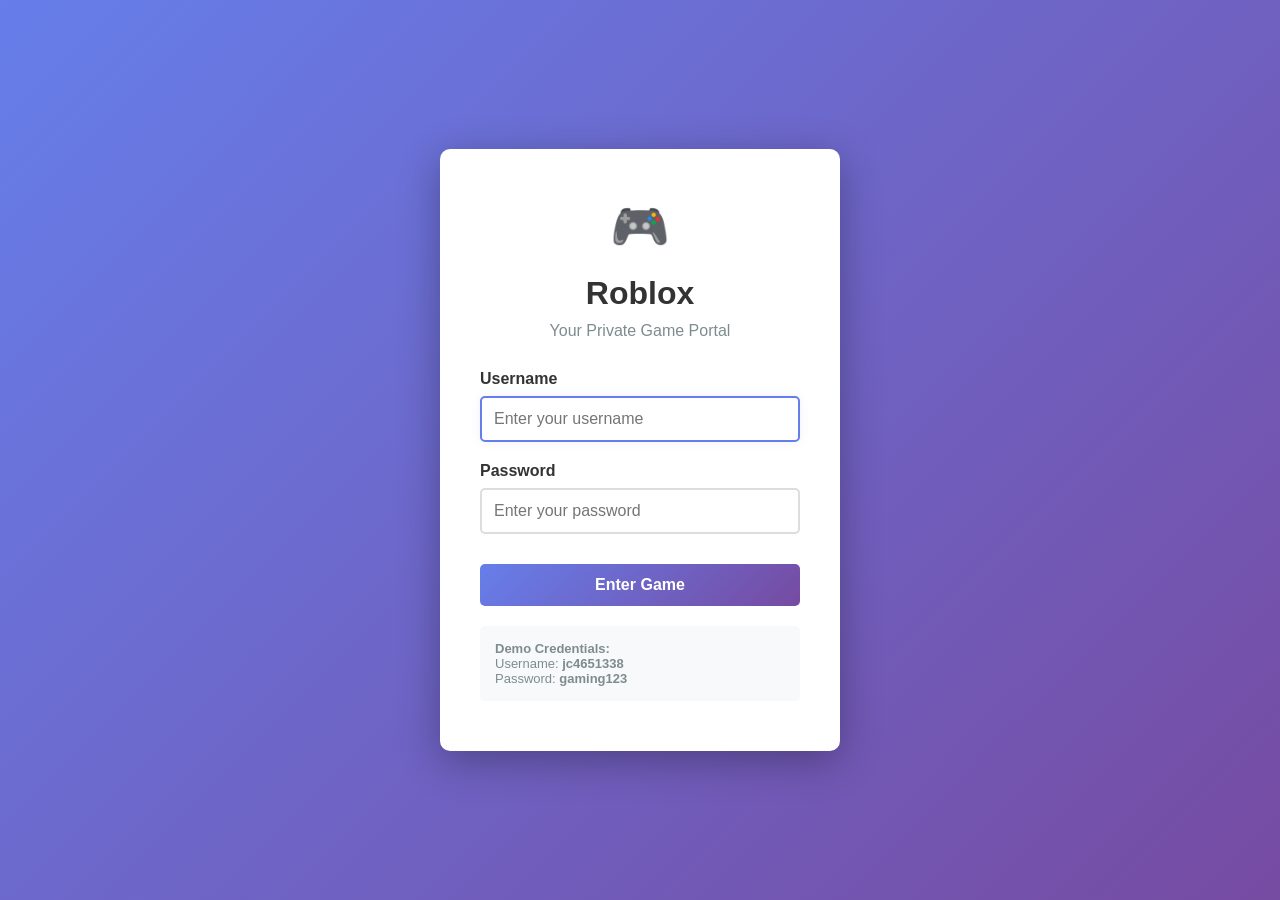
<file: index.html>
<!DOCTYPE html>
<html lang="en">
<head>
    <meta charset="UTF-8">
    <meta name="viewport" content="width=device-width, initial-scale=1.0">
    <title>Roblox - Imagination Platform</title>
    <link rel="stylesheet" href="styles.css">
</head>
<body>
    <div id="app"></div>
    <script>
        // Check if user is authenticated
        function checkAuth() {
            const isAuthenticated = sessionStorage.getItem('gameSession') === 'authenticated';
            if (!isAuthenticated) {
                window.location.href = 'login.html';
            }
        }

        // Check auth before loading app
        checkAuth();
    </script>
    <script src="app.js"></script>
</body>
</html>
</file>
<file: styles.css>
* {
    margin: 0;
    padding: 0;
    box-sizing: border-box;
}

body {
    font-family: 'Segoe UI', Tahoma, Geneva, Verdana, sans-serif;
    background: #f0f0f0;
    color: #333;
}

/* Navigation */
.navbar {
    background: white;
    padding: 15px 30px;
    display: flex;
    justify-content: space-between;
    align-items: center;
    box-shadow: 0 2px 8px rgba(0,0,0,0.1);
    position: sticky;
    top: 0;
    z-index: 100;
}

.logo {
    font-size: 24px;
    font-weight: bold;
    color: #e74c3c;
    display: flex;
    align-items: center;
    gap: 10px;
}

.nav-links {
    display: flex;
    gap: 20px;
    list-style: none;
}

.nav-links a {
    text-decoration: none;
    color: #333;
    font-weight: 500;
    transition: color 0.3s;
}

.nav-links a:hover {
    color: #e74c3c;
}

.user-profile {
    display: flex;
    align-items: center;
    gap: 15px;
}

.user-name {
    font-weight: 600;
    display: flex;
    align-items: center;
    gap: 5px;
}

.verified-badge {
    color: #3498db;
    font-size: 18px;
    font-weight: bold;
}

.avatar {
    width: 40px;
    height: 40px;
    border-radius: 50%;
    background: linear-gradient(135deg, #667eea 0%, #764ba2 100%);
    display: flex;
    align-items: center;
    justify-content: center;
    color: white;
    font-weight: bold;
    cursor: pointer;
    transition: transform 0.3s;
}

.avatar:hover {
    transform: scale(1.1);
}

.logout-btn {
    background: #e74c3c;
    color: white;
    border: none;
    padding: 8px 15px;
    border-radius: 5px;
    cursor: pointer;
    font-weight: 600;
    transition: all 0.3s;
}

.logout-btn:hover {
    background: #c0392b;
    transform: translateY(-2px);
}

/* Home Page */
.home-container {
    max-width: 1400px;
    margin: 0 auto;
    padding: 40px 20px;
}

.hero {
    background: linear-gradient(135deg, #667eea 0%, #764ba2 100%);
    color: white;
    padding: 60px 40px;
    border-radius: 10px;
    margin-bottom: 40px;
    text-align: center;
}

.hero h1 {
    font-size: 48px;
    margin-bottom: 20px;
}

.hero p {
    font-size: 18px;
    margin-bottom: 30px;
    opacity: 0.9;
}

.btn {
    padding: 12px 30px;
    border: none;
    border-radius: 5px;
    cursor: pointer;
    font-size: 16px;
    font-weight: 600;
    transition: all 0.3s;
    text-decoration: none;
    display: inline-block;
}

.btn-primary {
    background: white;
    color: #667eea;
}

.btn-primary:hover {
    transform: translateY(-2px);
    box-shadow: 0 4px 12px rgba(0,0,0,0.2);
}

.btn-secondary {
    background: #e74c3c;
    color: white;
}

.btn-secondary:hover {
    background: #c0392b;
}

/* Games Grid */
.section-title {
    font-size: 28px;
    margin-bottom: 30px;
    color: #333;
}

.games-grid {
    display: grid;
    grid-template-columns: repeat(auto-fill, minmax(250px, 1fr));
    gap: 25px;
    margin-bottom: 50px;
}

.game-card {
    background: white;
    border-radius: 8px;
    overflow: hidden;
    box-shadow: 0 2px 8px rgba(0,0,0,0.1);
    transition: all 0.3s;
    cursor: pointer;
}

.game-card:hover {
    transform: translateY(-8px);
    box-shadow: 0 8px 20px rgba(0,0,0,0.15);
}

.game-thumbnail {
    width: 100%;
    height: 150px;
    background: linear-gradient(135deg, #667eea 0%, #764ba2 100%);
    display: flex;
    align-items: center;
    justify-content: center;
    color: white;
    font-size: 48px;
}

.game-info {
    padding: 15px;
}

.game-name {
    font-weight: 600;
    font-size: 16px;
    margin-bottom: 8px;
    display: flex;
    align-items: center;
    gap: 5px;
}

.creator-badge {
    background: #3498db;
    color: white;
    padding: 2px 8px;
    border-radius: 3px;
    font-size: 12px;
    font-weight: 600;
}

.game-creator {
    color: #7f8c8d;
    font-size: 13px;
    margin-bottom: 10px;
}

.game-stats {
    display: flex;
    justify-content: space-around;
    font-size: 13px;
    color: #7f8c8d;
    padding-top: 10px;
    border-top: 1px solid #ecf0f1;
}

.stat {
    text-align: center;
}

.stat-number {
    font-weight: 600;
    color: #333;
    display: block;
}

/* Game Details Page */
.game-details {
    max-width: 1200px;
    margin: 0 auto;
    padding: 30px 20px;
}

.game-header {
    background: white;
    border-radius: 8px;
    padding: 30px;
    margin-bottom: 30px;
    box-shadow: 0 2px 8px rgba(0,0,0,0.1);
}

.game-banner {
    width: 100%;
    height: 300px;
    background: linear-gradient(135deg, #667eea 0%, #764ba2 100%);
    border-radius: 8px;
    margin-bottom: 30px;
    display: flex;
    align-items: center;
    justify-content: center;
    color: white;
    font-size: 80px;
}

.game-title-section {
    display: flex;
    justify-content: space-between;
    align-items: start;
    margin-bottom: 20px;
}

.game-title-section h1 {
    font-size: 36px;
    margin-bottom: 10px;
}

.play-btn {
    padding: 15px 40px;
    background: #e74c3c;
    color: white;
    border: none;
    border-radius: 5px;
    font-size: 18px;
    font-weight: 600;
    cursor: pointer;
    transition: all 0.3s;
}

.play-btn:hover {
    background: #c0392b;
    transform: translateY(-2px);
}

.creator-info {
    display: flex;
    align-items: center;
    gap: 15px;
    padding: 20px;
    background: #f8f9fa;
    border-radius: 8px;
    margin-bottom: 20px;
}

.creator-avatar {
    width: 60px;
    height: 60px;
    border-radius: 50%;
    background: linear-gradient(135deg, #667eea 0%, #764ba2 100%);
    display: flex;
    align-items: center;
    justify-content: center;
    color: white;
    font-size: 24px;
    font-weight: bold;
}

.creator-details h3 {
    margin-bottom: 5px;
    display: flex;
    align-items: center;
    gap: 8px;
}

.creator-details p {
    color: #7f8c8d;
    font-size: 14px;
}

.tabs {
    display: flex;
    gap: 20px;
    border-bottom: 2px solid #ecf0f1;
    margin-bottom: 20px;
}

.tab {
    padding: 15px 0;
    border: none;
    background: none;
    cursor: pointer;
    font-size: 16px;
    font-weight: 500;
    color: #7f8c8d;
    border-bottom: 3px solid transparent;
    transition: all 0.3s;
}

.tab.active {
    color: #e74c3c;
    border-bottom-color: #e74c3c;
}

.tab-content {
    display: none;
}

.tab-content.active {
    display: block;
}

.description {
    line-height: 1.6;
    color: #555;
    margin-bottom: 20px;
}

.reviews {
    display: flex;
    flex-direction: column;
    gap: 20px;
}

.review {
    background: #f8f9fa;
    padding: 15px;
    border-radius: 8px;
}

.review-header {
    display: flex;
    justify-content: space-between;
    margin-bottom: 10px;
}

.review-author {
    font-weight: 600;
}

.review-rating {
    color: #f39c12;
    font-size: 14px;
}

.review-text {
    color: #555;
    line-height: 1.5;
}

/* Game Viewport */
.game-viewport {
    position: fixed;
    top: 0;
    left: 0;
    width: 100%;
    height: 100%;
    background: linear-gradient(135deg, #667eea 0%, #764ba2 100%);
    display: flex;
    align-items: center;
    justify-content: center;
    z-index: 1000;
}

.game-container {
    position: relative;
    width: 90%;
    height: 90%;
    background: #1a1a2e;
    border-radius: 10px;
    overflow: hidden;
    box-shadow: 0 10px 40px rgba(0,0,0,0.3);
}

.game-canvas {
    width: 100%;
    height: 100%;
    position: relative;
}

.close-game-btn {
    position: absolute;
    top: 15px;
    right: 15px;
    background: rgba(255, 255, 255, 0.9);
    border: none;
    padding: 8px 15px;
    border-radius: 5px;
    cursor: pointer;
    font-weight: 600;
    z-index: 1001;
    transition: all 0.3s;
}

.close-game-btn:hover {
    background: white;
    transform: scale(1.05);
}

.player-character {
    position: absolute;
    width: 40px;
    height: 60px;
    background: linear-gradient(135deg, #e74c3c 0%, #c0392b 100%);
    border-radius: 5px;
    transition: all 0.1s;
    display: flex;
    align-items: center;
    justify-content: center;
    color: white;
    font-weight: bold;
}

.game-hud {
    position: absolute;
    bottom: 20px;
    left: 20px;
    background: rgba(0, 0, 0, 0.7);
    color: white;
    padding: 15px 20px;
    border-radius: 5px;
    font-size: 14px;
    z-index: 999;
}

.hud-stat {
    margin-bottom: 8px;
}

.hud-stat:last-child {
    margin-bottom: 0;
}

/* Profile Page */
.profile-container {
    max-width: 1000px;
    margin: 0 auto;
    padding: 40px 20px;
}

.profile-header {
    background: white;
    padding: 40px;
    border-radius: 8px;
    margin-bottom: 30px;
    box-shadow: 0 2px 8px rgba(0,0,0,0.1);
    display: flex;
    gap: 30px;
}

.profile-avatar {
    width: 120px;
    height: 120px;
    border-radius: 50%;
    background: linear-gradient(135deg, #667eea 0%, #764ba2 100%);
    display: flex;
    align-items: center;
    justify-content: center;
    color: white;
    font-size: 48px;
    font-weight: bold;
}

.profile-info h1 {
    font-size: 28px;
    margin-bottom: 10px;
    display: flex;
    align-items: center;
    gap: 10px;
}

.profile-info p {
    color: #7f8c8d;
    margin-bottom: 5px;
}

.profile-stats {
    display: grid;
    grid-template-columns: repeat(3, 1fr);
    gap: 15px;
    margin-top: 20px;
}

.stat-box {
    background: #f8f9fa;
    padding: 15px;
    border-radius: 5px;
    text-align: center;
}

.stat-box-number {
    font-size: 24px;
    font-weight: bold;
    color: #667eea;
}

.stat-box-label {
    font-size: 12px;
    color: #7f8c8d;
    margin-top: 5px;
}

.my-games {
    background: white;
    padding: 30px;
    border-radius: 8px;
    box-shadow: 0 2px 8px rgba(0,0,0,0.1);
}

.create-game-btn {
    background: #667eea;
    color: white;
    padding: 12px 30px;
    border: none;
    border-radius: 5px;
    cursor: pointer;
    font-weight: 600;
    margin-top: 20px;
    transition: all 0.3s;
}

.create-game-btn:hover {
    background: #5568d3;
    transform: translateY(-2px);
}

/* Modal */
.modal {
    display: none;
    position: fixed;
    z-index: 2000;
    left: 0;
    top: 0;
    width: 100%;
    height: 100%;
    background-color: rgba(0, 0, 0, 0.5);
    align-items: center;
    justify-content: center;
}

.modal.active {
    display: flex;
}

.modal-content {
    background-color: white;
    padding: 30px;
    border-radius: 8px;
    width: 90%;
    max-width: 500px;
    box-shadow: 0 4px 20px rgba(0,0,0,0.3);
}

.modal-header {
    font-size: 24px;
    font-weight: bold;
    margin-bottom: 20px;
    display: flex;
    justify-content: space-between;
    align-items: center;
}

.close-modal {
    background: none;
    border: none;
    font-size: 28px;
    cursor: pointer;
    color: #7f8c8d;
}

.form-group {
    margin-bottom: 20px;
}

.form-group label {
    display: block;
    margin-bottom: 8px;
    font-weight: 600;
}

.form-group input,
.form-group textarea {
    width: 100%;
    padding: 10px;
    border: 1px solid #ddd;
    border-radius: 5px;
    font-family: inherit;
    font-size: 14px;
}

.form-group textarea {
    min-height: 100px;
    resize: vertical;
}

.form-actions {
    display: flex;
    gap: 10px;
    justify-content: flex-end;
    margin-top: 20px;
}

.btn-cancel {
    background: #ecf0f1;
    color: #333;
    padding: 10px 20px;
    border: none;
    border-radius: 5px;
    cursor: pointer;
    font-weight: 600;
}

.btn-cancel:hover {
    background: #d5dbdb;
}

.btn-submit {
    background: #667eea;
    color: white;
    padding: 10px 20px;
    border: none;
    border-radius: 5px;
    cursor: pointer;
    font-weight: 600;
}

.btn-submit:hover {
    background: #5568d3;
}

/* Responsive */
@media (max-width: 768px) {
    .hero h1 {
        font-size: 32px;
    }

    .games-grid {
        grid-template-columns: repeat(auto-fill, minmax(200px, 1fr));
    }

    .profile-header {
        flex-direction: column;
        text-align: center;
    }

    .profile-stats {
        grid-template-columns: 1fr;
    }

    .nav-links {
        display: none;
    }
}
</file>
